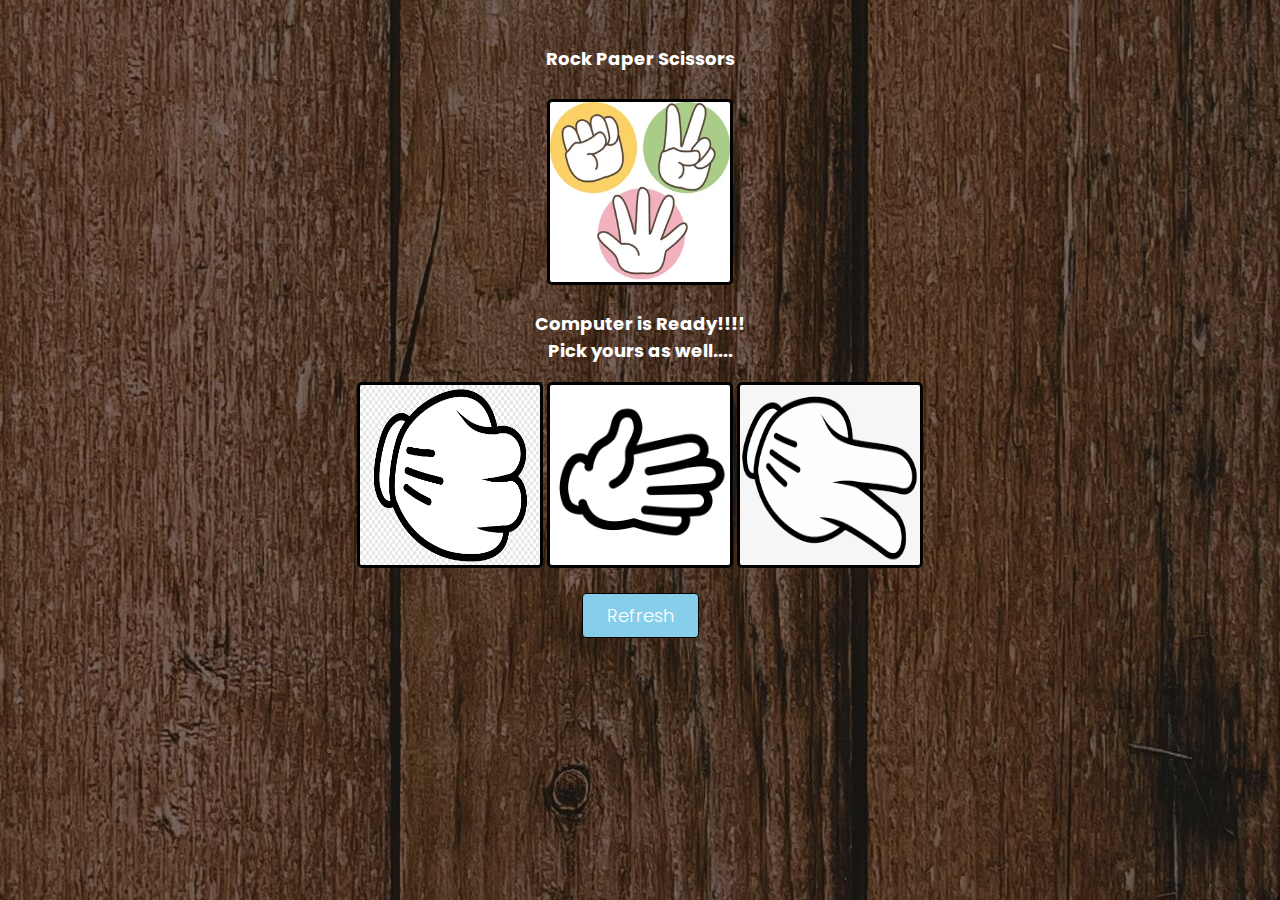
<file: MEGA ONE/MINI GAMES/ROck PAper scissors/index.html>
<!DOCTYPE html>
<html lang="en">
<head>
    <meta charset="UTF-8">
    <meta name="viewport" content="width=device-width, initial-scale=1.0">
    <title>Mini Game</title>
    <link rel="stylesheet" href="style.css">
    <script src="script.js"></script>
</head>
<body>
    <div id="main">       
    <h1 id="heading1">Rock Paper Scissors</h1>
        <div id="before-dis">
            <img src="back.png" alt="back" onclick="comp_ans()" id="img1">
        </div>
        <p id="texts">Computer is Ready!!!!<br>Pick yours as well....</p>
        <div id="disp-choice">
            <img src="rock.png" onclick="rock_choice()"id="rock">
            <img src="paper.png" onclick="paper_choice()" alt="paper" id="paper">
            <img src="scissors.png"onclick="scissors_choice()" alt="scissors" id="scissors">
        </div>
        <p id="result"></p>
        <button id="refresh" onclick="reload()">Refresh</button>
    </div>
</body>
</html>
</file>
<file: MEGA ONE/MINI GAMES/ROck PAper scissors/style.css>
@import url('https://fonts.googleapis.com/css2?family=Poppins:wght@300&display=swap');
*{
    margin: 0px;
    padding: 0px;
    font-family: 'Poppins', sans-serif;
}
body{
    height: 100vh;
    width: 100%;
    background: linear-gradient(rgba(0, 0, 0, 0.5), rgba(0, 0, 0, 0.5)), url('table.jpeg');
    object-fit: contain;
    background-position: center center;
    position: relative;
}
#main{
    width: 100%;
    height: 100%;
    display: flex;
    flex-direction: column;
    align-items: center;
    text-align: center;
    border-radius: 8px;
    box-shadow: 0px 3px 10px #000;
}
#before-dis img{
    width: 20vh; 
    height: 20vh;
    border: 3px solid black;
    border-radius: 5px;   
    margin-bottom: 2vh;
}
#main h1{
    color: white;
    margin-bottom: 3vh;
    margin-top: 5vh;
    font-size: 2vh;
}
p{
    color: white;
    font-weight: bolder;
    font-size: 2vh;
}
#disp-choice img{
    margin-top: 2vh;
    width: 20vh; 
    height: 20vh;
    border: 3px solid black;
    border-radius: 5px; 
}
#disp-choice img:hover{
    transform: scale(0.99);
    transition: 0.2s;
    cursor: pointer;
    box-shadow: 0px 0px 10px #000;
}
#before-dis img:hover{
    transform: scale(0.99);
    transition: 0.2s;
    cursor: pointer;
    box-shadow: 0px 0px 10px #000;
}
#refresh{
    font-size: 2vh;
    font-weight: 300;
    color: white;
    background-color: skyblue;
    border: 1px solid black;
    border-radius: 4px;
    padding: auto;
    width: 13vh;
    margin-top: 2vh;
    cursor: pointer;
    height: 5vh;
}
#refresh:hover{
    transform: scale(0.9);
    transition: 0.2s;
    box-shadow: 0px 3px 10px #000;
    color: black;
    background-color: orange;
}
</file>
